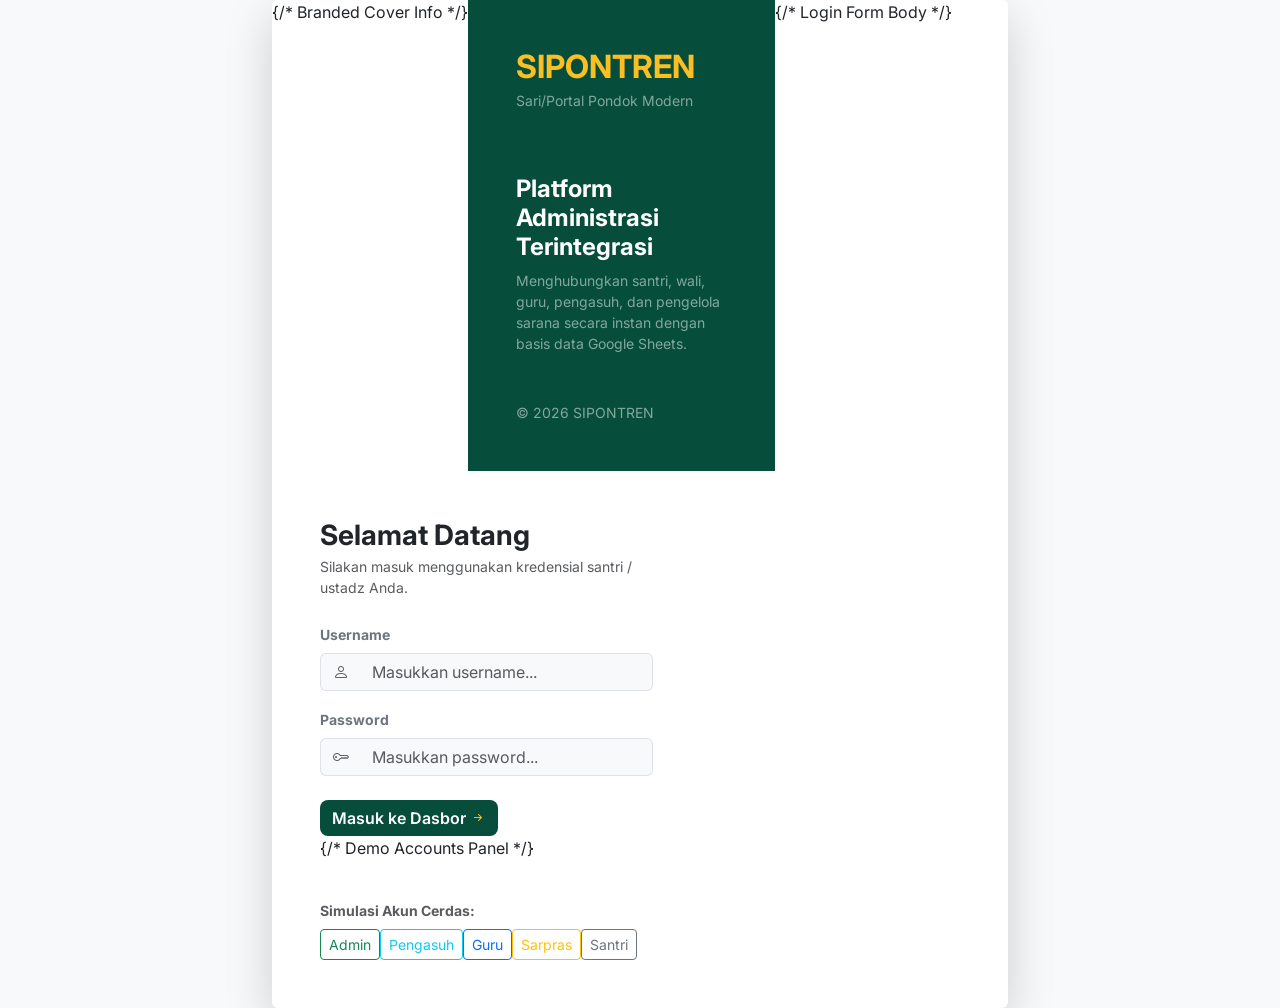
<file: vanilla_project/izin.html>
<!DOCTYPE html>
<html lang="id">
<head>
    <meta charset="UTF-8">
    <meta name="viewport" content="width=device-width, initial-scale=1.0">
    <title>Keizinan Santri - SIPONTREN</title>
    <!-- Bootstrap 5 CSS -->
    <link href="https://cdn.jsdelivr.net/npm/bootstrap@5.3.0/dist/css/bootstrap.min.css" rel="stylesheet">
    <link href="https://fonts.googleapis.com/css2?family=Inter:wght@400;500;600;700&display=swap" rel="stylesheet font-display">
    <link href="https://cdn.jsdelivr.net/npm/bootstrap-icons@1.10.0/font/bootstrap-icons.css" rel="stylesheet">
    <link href="assets/css/style.css" rel="stylesheet">
</head>
<body>

    <div class="container-fluid">
        <div class="row">
            
            {/* Sidebar Columns */}
            <nav class="col-md-3 col-lg-2 sidebar-wrapper d-flex flex-column justify-content-between p-3 position-fixed top-0 bottom-0 start-0">
                <div>
                    <div class="d-flex align-items-center gap-2 pb-3 mb-4 border-bottom border-secondary border-opacity-25">
                        <div class="bg-warning text-dark rounded p-1 px-2 fw-bold text-xs">SIPONTREN</div>
                        <span class="fs-6 fw-bold text-pesantren-gold">Pondok IT</span>
                    </div>

                    <div class="p-3 bg-dark bg-opacity-25 border border-secondary border-opacity-10 rounded-4 mb-4">
                        <div class="d-flex align-items-center gap-2">
                            <div class="bg-teal p-2 rounded-circle bg-pesantren-secondary text-white text-xs fw-bold">ID</div>
                            <div class="overflow-hidden">
                                <h6 class="mb-0 text-white truncate text-xs" id="nav-user-name">Memuat Nama...</h6>
                                <span class="badge bg-warning text-dark text-uppercase text-[10px]" id="nav-user-role">Role</span>
                            </div>
                        </div>
                    </div>

                    <div class="d-flex flex-column gap-2.5">
                        <a href="index.html" class="sidebar-link" id="nav-dashboard">
                            <i class="bi bi-grid-fill"></i> Dasbor Utama
                        </a>
                        <a href="izin.html" class="sidebar-link active" id="nav-izin">
                            <i class="bi bi-person-exclamation"></i> Izin Keluar
                        </a>
                        <a href="sarpras.html" class="sidebar-link" id="nav-sarpras">
                            <i class="bi bi-tools"></i> Pelaporan Sarpras
                        </a>
                        <a href="pembelajaran.html" class="sidebar-link" id="nav-pembelajaran">
                            <i class="bi bi-journals"></i> Jurnal Guru
                        </a>
                        <a href="users.html" class="sidebar-link" id="nav-users">
                            <i class="bi bi-person-gear"></i> Kelola User
                        </a>
                    </div>
                </div>

                <div class="pt-3 border-top border-secondary border-opacity-25">
                    <button onclick="handleLogout()" class="btn btn-outline-danger btn-sm w-100 py-2 rounded-3">
                        <i class="bi bi-box-arrow-left"></i> Log Out
                    </button>
                </div>
            </nav>

            {/* Content area */}
            <main class="col-md-9 ms-sm-auto col-lg-10 px-md-4 py-4" style="margin-left: 16.666667%;">
                <div class="d-flex flex-column flex-sm-row justify-content-between align-items-start align-items-sm-center gap-2 mb-4">
                    <div>
                        <h2 class="fw-bold font-display">Surat Izin Keluar Santri</h2>
                        <p class="text-muted small mb-0">Halaman pengajuan, daftar tracking makhraj santri keluar masuk komplek.</p>
                    </div>
                    <button class="btn btn-pesantren" data-bs-toggle="modal" data-bs-target="#addIzinModal">
                        <i class="bi bi-plus-circle"></i> Ajukan Izin Baru
                    </button>
                </div>

                {/* Filter and table list */}
                <div class="card border-0 shadow-sm p-4 rounded-4 bg-white mb-4">
                    <div class="row g-3 align-items-center justify-content-between mb-4">
                        <div class="col-md-6 col-lg-4">
                            <div class="input-group">
                                <span class="input-group-text bg-light border-end-0"><i class="bi bi-search text-muted"></i></span>
                                <input type="text" class="form-control bg-light border-start-0 text-xs" placeholder="Cari santri, kelas, tujuan...">
                            </div>
                        </div>
                        <div class="col-md-auto">
                            <div class="d-flex flex-wrap gap-1">
                                <button class="btn btn-sm btn-pesantren">Semua</button>
                                <button class="btn btn-sm btn-outline-secondary">Menunggu</button>
                                <button class="btn btn-sm btn-outline-secondary">Disetujui</button>
                                <button class="btn btn-sm btn-outline-secondary">Kembali</button>
                            </div>
                        </div>
                    </div>

                    <div class="table-responsive">
                        <table class="table table-hover align-middle text-xs">
                            <thead class="table-light">
                                <tr>
                                    <th>Santri</th>
                                    <th>Kelas Tingkat</th>
                                    <th>Tujuan / Alasan</th>
                                    <th>Jadwal Izin</th>
                                    <th>HP Wali</th>
                                    <th>Status</th>
                                    <th class="text-center">Aksi Tindakan</th>
                                </tr>
                            </thead>
                            <tbody>
                                <tr>
                                    <td class="fw-bold">Muhammad Yusuf</td>
                                    <td>XI-A <br><small class="text-muted">Kamar Al-Iman 02</small></td>
                                    <td class="fw-bold"><i class="bi bi-map"></i> Belanja Kitab <br><small class="text-muted">"Membeli kitab tafsir di pasar induk kota"</small></td>
                                    <td>15 Juni 2026 <br><small class="text-muted">08:00 - 12:00</small></td>
                                    <td class="fw-semibold">0812345678</td>
                                    <td><span class="badge bg-secondary">Sudah Kembali</span></td>
                                    <td class="text-center">
                                        <button class="btn btn-xs btn-outline-primary"><i class="bi bi-printer"></i> Cetak</button>
                                    </td>
                                </tr>
                                <tr>
                                    <td class="fw-bold">Abdurrahman Wahid</td>
                                    <td>X-B <br><small class="text-muted">Kamar Al-Ikhlas 04</small></td>
                                    <td class="fw-bold"><i class="bi bi-map"></i> Orang Tua Sakit <br><small class="text-muted">"Menengok ayah yang sedang sakit di RS Cilacap"</small></td>
                                    <td>15 Juni 2026 <br><small class="text-muted">09:30 - Besok</small></td>
                                    <td class="fw-semibold">0813987654</td>
                                    <td><span class="badge bg-success text-white">Disetujui</span></td>
                                    <td class="text-center">
                                        <button class="btn btn-xs btn-outline-primary"><i class="bi bi-printer"></i> Cetak</button>
                                    </td>
                                </tr>
                            </tbody>
                        </table>
                    </div>
                </div>

            </main>

        </div>
    </div>

    <!-- ADD PERMIT MODAL DIALOG -->
    <div class="modal fade" id="addIzinModal" tabindex="-1" aria-hidden="true">
        <div class="modal-dialog modal-dialog-centered">
            <div class="modal-content border-0 shadow rounded-4">
                <div class="modal-header border-0 bg-light p-4">
                    <h5 class="modal-title fw-bold">Pengajuan Izin Keluar</h5>
                    <button type="button" class="btn-close" data-bs-dismiss="modal" aria-label="Close"></button>
                </div>
                <div class="modal-body p-4">
                    <form id="addIzinForm">
                        <div class="mb-3">
                            <label class="form-label text-xs fw-bold text-secondary">Tujuan / Tempat</label>
                            <input type="text" class="form-control" placeholder="Ke toko kelontong / Rumah Sakit" required>
                        </div>
                        <div class="mb-3">
                            <label class="form-label text-xs fw-bold text-secondary">Keperluan Alasan</label>
                            <textarea class="form-control" rows="3" placeholder="Terangkan alasan Anda berpergian..." required></textarea>
                        </div>
                        <div class="row mb-3">
                            <div class="col">
                                <label class="form-label text-xs fw-bold text-secondary">Jam Keluar</label>
                                <input type="text" class="form-control text-center font-mono text-sm" value="08:00" required>
                            </div>
                            <div class="col">
                                <label class="form-label text-xs fw-bold text-secondary">Estimasi Kembali</label>
                                <input type="text" class="form-control text-center font-mono text-sm" value="17:00" required>
                            </div>
                        </div>
                        <button type="submit" class="btn btn-pesantren w-100 py-2.5 mt-2">Kirim Permohonan Izin</button>
                    </form>
                </div>
            </div>
        </div>
    </div>

    <script src="https://cdn.jsdelivr.net/npm/bootstrap@5.3.0/dist/js/bootstrap.bundle.min.js"></script>
    <script src="config.js"></script>
    <script src="services/api.js"></script>
    <script src="assets/js/app.js"></script>
</body>
</html>
</file>
<file: vanilla_project/assets/css/style.css>
/* style.css - Kustomisasi Bootstrap 5 Modern untuk SIPONTREN */
:root {
  --primary-green: #064e3b;
  --secondary-teal: #0f766e;
  --gold-accent: #b45309;
}

body {
  font-family: 'Inter', system-ui, -apple-system, sans-serif;
  background-color: #f8fafc;
}

.bg-pesantren-primary {
  background-color: var(--primary-green) !important;
}

.bg-pesantren-secondary {
  background-color: var(--secondary-teal) !important;
}

.text-pesantren-gold {
  color: #fbbf24 !important;
}

.border-pesantren-primary {
  border-color: var(--primary-green) !important;
}

.btn-pesantren {
  background-color: var(--primary-green);
  color: white;
  border-radius: 8px;
  font-weight: 600;
  border: none;
}

.btn-pesantren:hover {
  background-color: var(--secondary-teal);
  color: white;
}

.card-dashboard {
  border: none;
  border-radius: 16px;
  box-shadow: 0 4px 6px -1px rgba(0, 0, 0, 0.05);
  transition: transform 0.2s, box-shadow 0.2s;
  background: white;
}

.card-dashboard:hover {
  transform: translateY(-4px);
  box-shadow: 0 10px 15px -3px rgba(0, 0, 0, 0.1);
}

/* Sidebar Styling */
.sidebar-wrapper {
  background-color: #0b1329;
  min-height: 100vh;
  color: #f1f5f9;
}

.sidebar-link {
  color: #94a3b8;
  text-decoration: none;
  padding: 12px 16px;
  display: flex;
  align-items: center;
  gap: 12px;
  border-radius: 8px;
  font-size: 14px;
  font-weight: 500;
  transition: all 0.2s;
}

.sidebar-link:hover, .sidebar-link.active {
  background-color: var(--secondary-teal);
  color: white;
}
</file>
